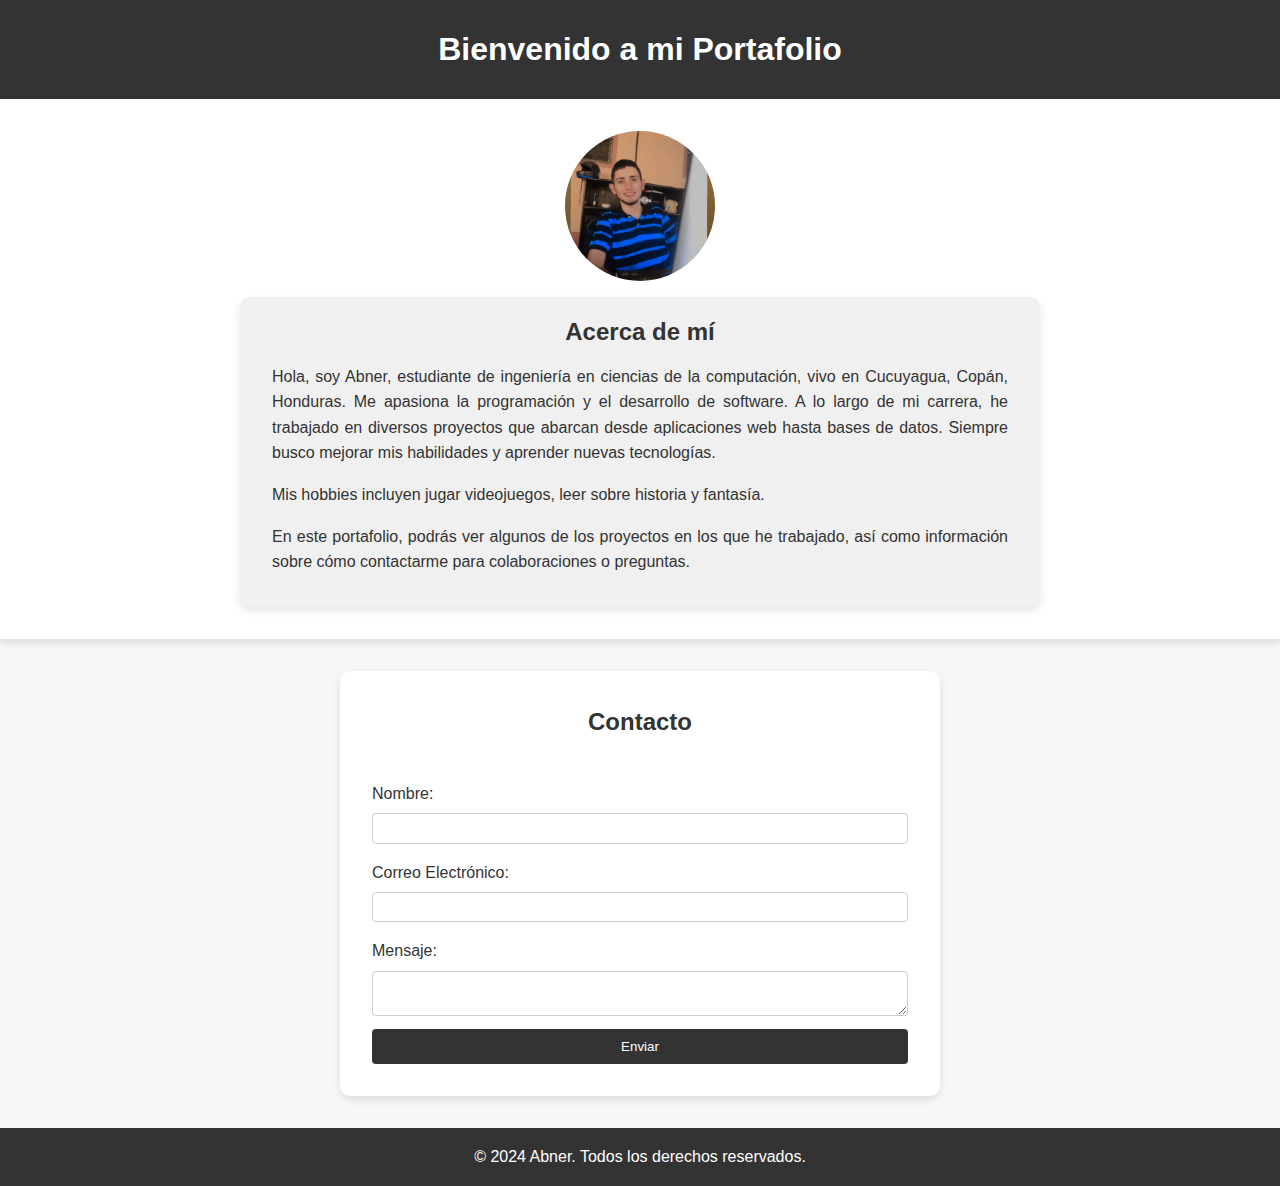
<file: Tarea1/index.html>
<!DOCTYPE html>
<html lang="es">
<head>
    <meta charset="UTF-8">
    <meta name="viewport" content="width=device-width, initial-scale=1.0">
    <title>Portafolio de Abner</title>
    <link rel="stylesheet" href="css/styles.css">
</head>
<body>
    <header>
        <h1>Bienvenido a mi Portafolio</h1>
    </header>
    <section id="profile">
        <div class="profile-container">
            <img src="img/profile.jpg" alt="Foto de perfil de Abner">
            <div class="bio">
                <h2>Acerca de mí</h2>
                <p>Hola, soy Abner, estudiante de ingeniería en ciencias de la computación, vivo en Cucuyagua, Copán, Honduras. Me apasiona la programación y el desarrollo de software. A lo largo de mi carrera, he trabajado en diversos proyectos que abarcan desde aplicaciones web hasta bases de datos. Siempre busco mejorar mis habilidades y aprender nuevas tecnologías.</p>
                <p>Mis hobbies incluyen jugar videojuegos, leer sobre historia y fantasía.</p>
                <p>En este portafolio, podrás ver algunos de los proyectos en los que he trabajado, así como información sobre cómo contactarme para colaboraciones o preguntas.</p>
            </div>
        </div>
    </section>
    <section id="contact">
        <h2>Contacto</h2>
        <form id="contact-form">
            <label for="name">Nombre:</label>
            <input type="text" id="name" name="name" required>
            <label for="email">Correo Electrónico:</label>
            <input type="email" id="email" name="email" required>
            <label for="message">Mensaje:</label>
            <textarea id="message" name="message" required></textarea>
            <button type="submit">Enviar</button>
        </form>
    </section>
    <footer>
        <p>&copy; 2024 Abner. Todos los derechos reservados.</p>
    </footer>
    <script src="js/script.js"></script>
</body>
</html>
</file>
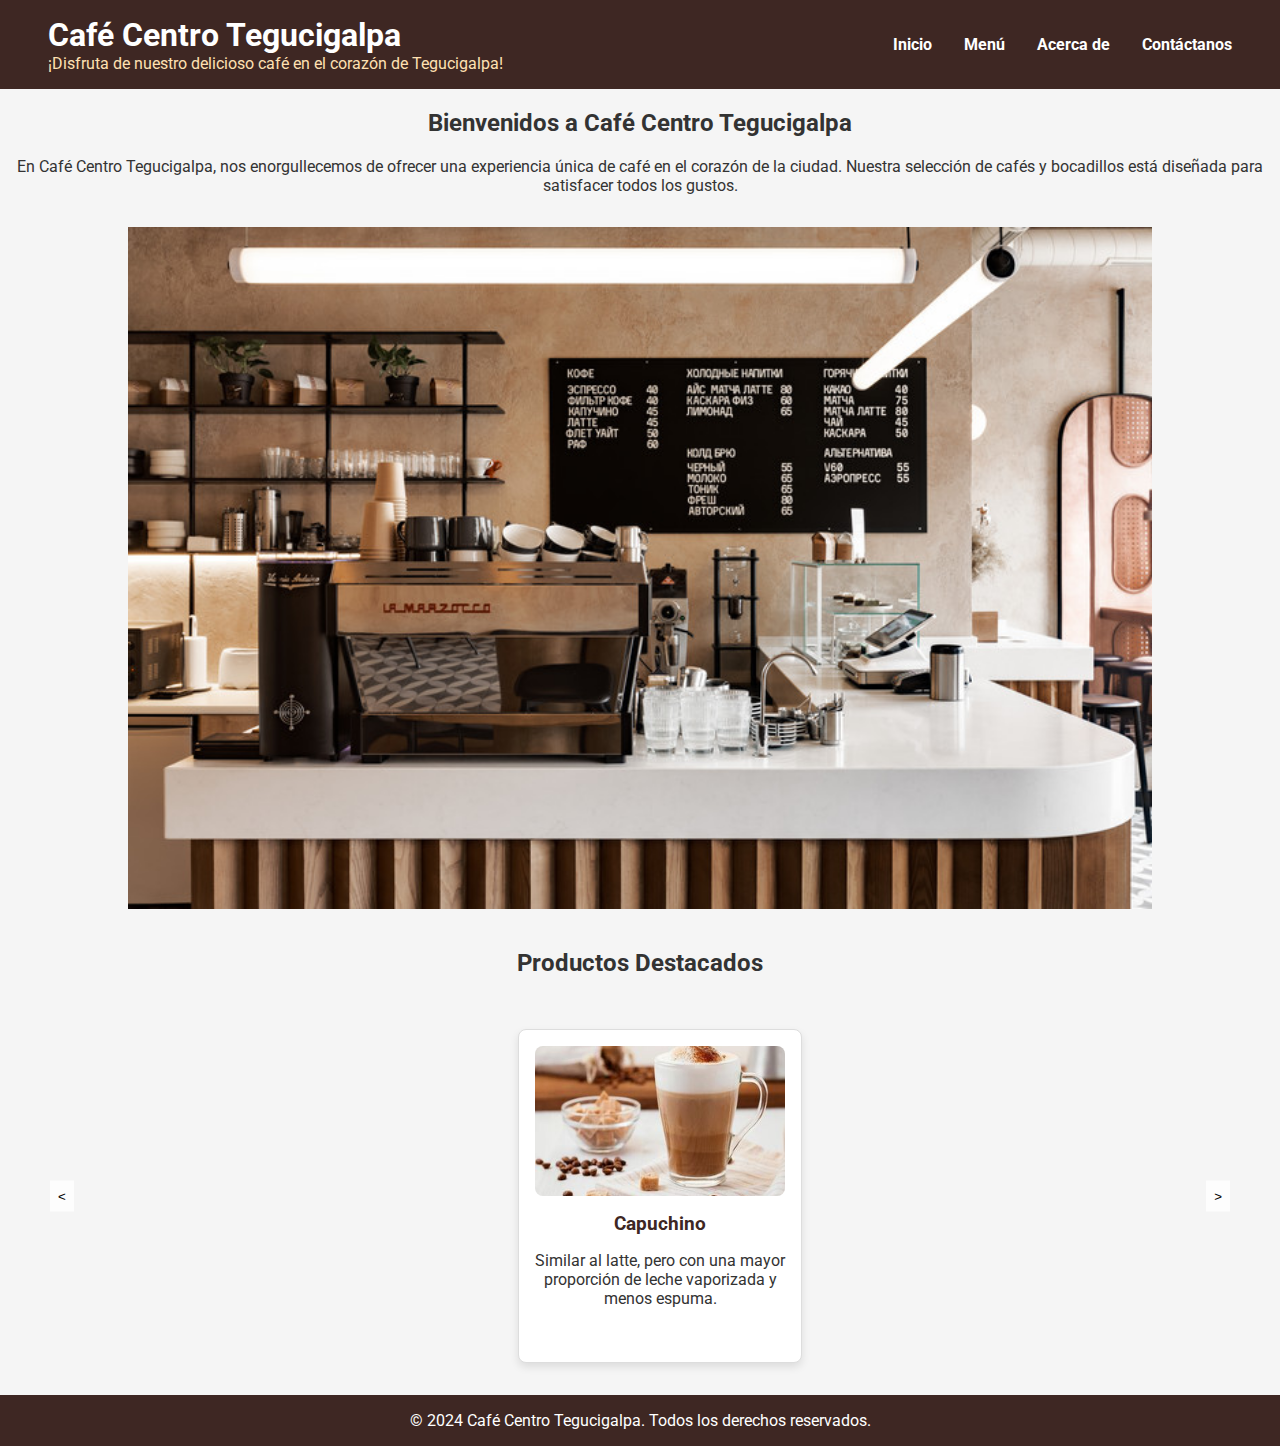
<file: Tarea2/index.html>
<!DOCTYPE html>
<html lang="es">
<head>
    <meta charset="UTF-8">
    <meta name="viewport" content="width=device-width, initial-scale=1.0">
    <title>Inicio - Café Centro Tegucigalpa</title>
    <link rel="stylesheet" href="css/index-styles.css">
    <link href="https://fonts.googleapis.com/css2?family=Roboto:wght@400;700&display=swap" rel="stylesheet">
</head>
<body>
    <header>
        <nav>
            <div class="nav-container">
                <div class="nav-logo">
                    <h1>Café Centro Tegucigalpa</h1>
                    <p>¡Disfruta de nuestro delicioso café en el corazón de Tegucigalpa!</p>
                </div>
                <div class="nav-links">
                    <a href="index.html">Inicio</a>
                    <a href="menu.html">Menú</a>
                    <a href="acerca-de.html">Acerca de</a>
                    <a href="contactanos.html">Contáctanos</a>
                </div>
                <div class="burger">
                    <span></span>
                    <span></span>
                    <span></span>
                </div>
            </div>
        </nav>
    </header>
    <main>
        <section id="inicio">
            <h2>Bienvenidos a Café Centro Tegucigalpa</h2>
            <p>En Café Centro Tegucigalpa, nos enorgullecemos de ofrecer una experiencia única de café en el corazón de la ciudad. Nuestra selección de cafés y bocadillos está diseñada para satisfacer todos los gustos.</p>
            <img src="images/cafe-centro.jpg" alt="Café Centro Tegucigalpa" class="main-image">
        </section>
        <section id="destacados">
            <h2>Productos Destacados</h2>
            <div class="carousel">
                <button class="carousel-btn prev">&lt;</button>
                <div class="carousel-track-container">
                    <ul class="carousel-track">
                        <li class="carousel-slide current-slide">
                            <div class="product">
                                <img src="images/product1.jpg" alt="Capuchino">
                                <h3>Capuchino</h3>
                                <p>Similar al latte, pero con una mayor proporción de leche vaporizada y menos espuma.</p>
                            </div>
                        </li>
                        <li class="carousel-slide">
                            <div class="product">
                                <img src="images/product2.jpg" alt="Espresso">
                                <h3>Espresso</h3>
                                <p>Un café corto e intenso, perfecto para los amantes del sabor fuerte.</p>
                            </div>
                        </li>
                        <li class="carousel-slide">
                            <div class="product">
                                <img src="images/product3.jpg" alt="Americano">
                                <h3>Americano</h3>
                                <p>Un espresso diluido con agua caliente, ideal para aquellos que prefieren un café más ligero.</p>
                            </div>
                        </li>
                        <li class="carousel-slide">
                            <div class="product">
                                <img src="images/product4.jpg" alt="Café Latte">
                                <h3>Café Latte</h3>
                                <p>Un espresso combinado con leche vaporizada y espuma de leche, una bebida suave y cremosa.</p>
                            </div>
                        </li>
                    </ul>
                </div>
                <button class="carousel-btn next">&gt;</button>
            </div>
        </section>
    </main>
    <footer>
        <p>&copy; 2024 Café Centro Tegucigalpa. Todos los derechos reservados.</p>
    </footer>
    <script src="script.js"></script>
</body>
</html>
</file>
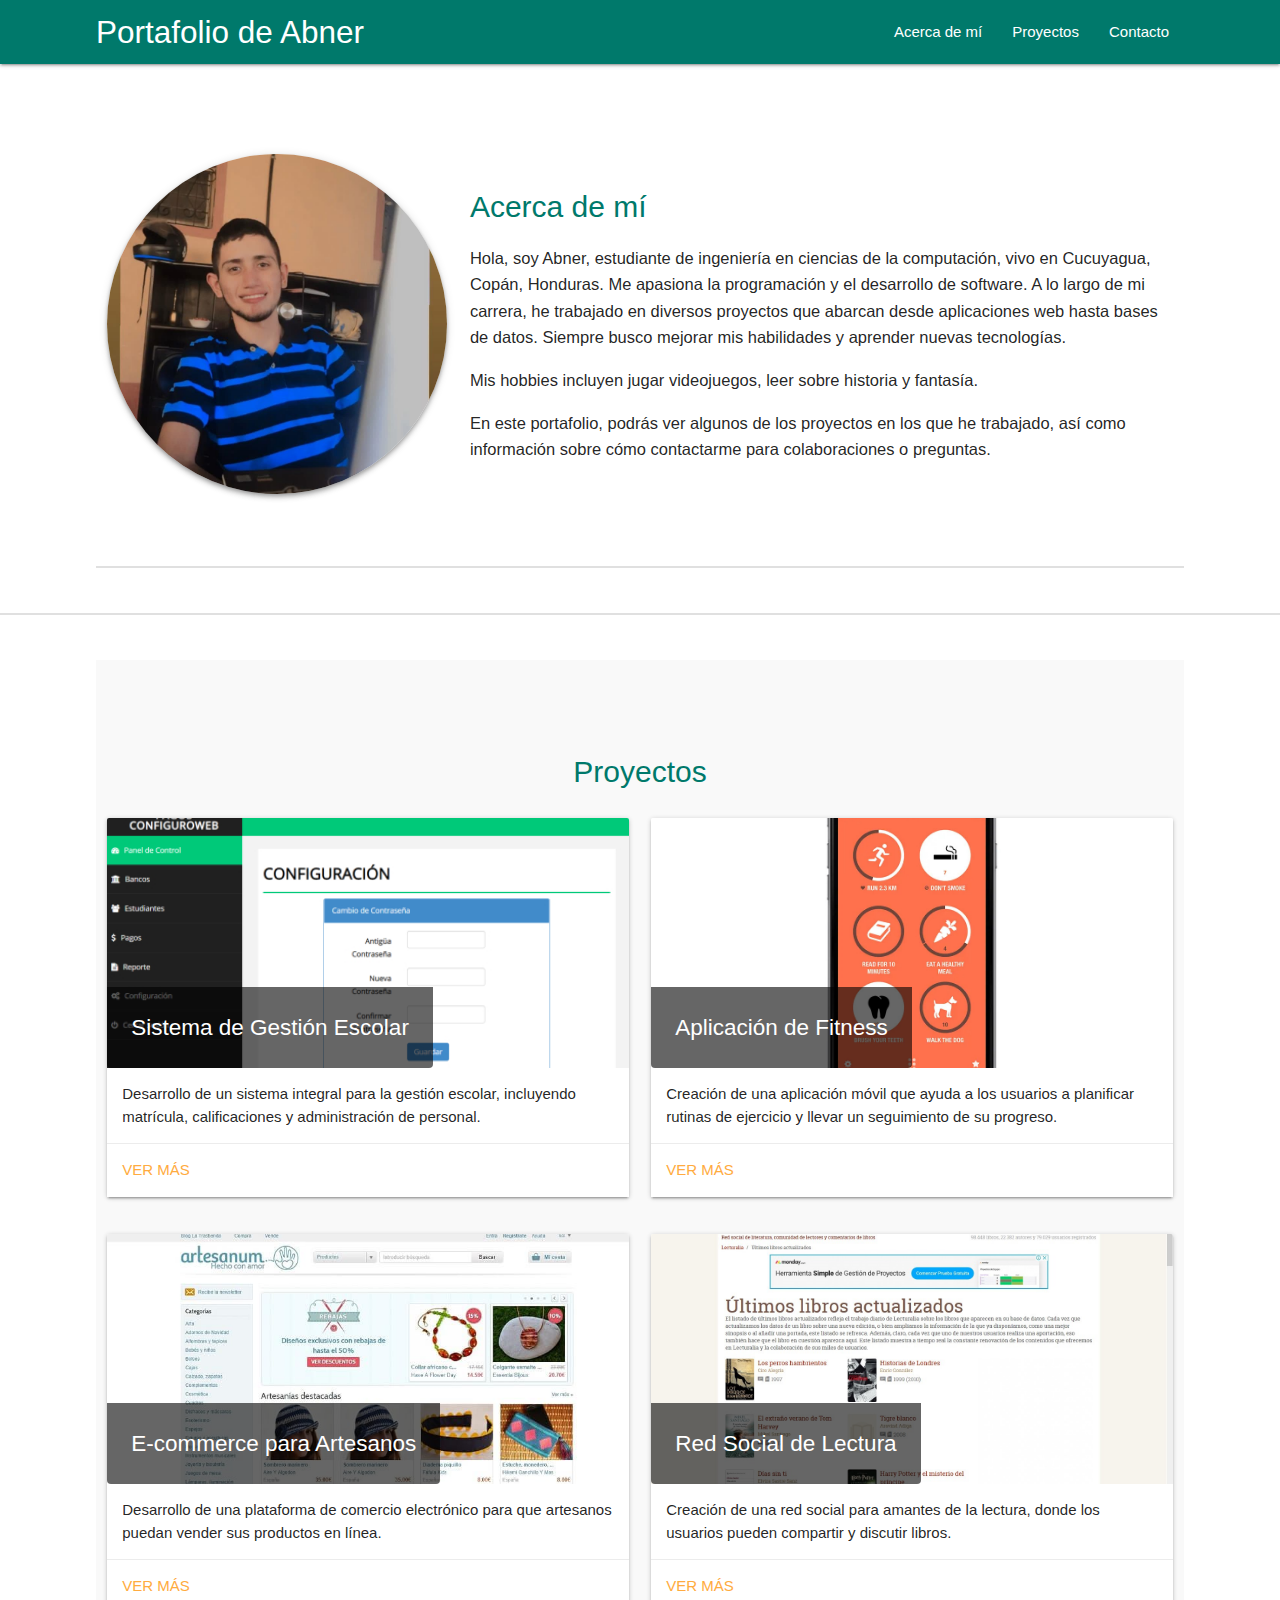
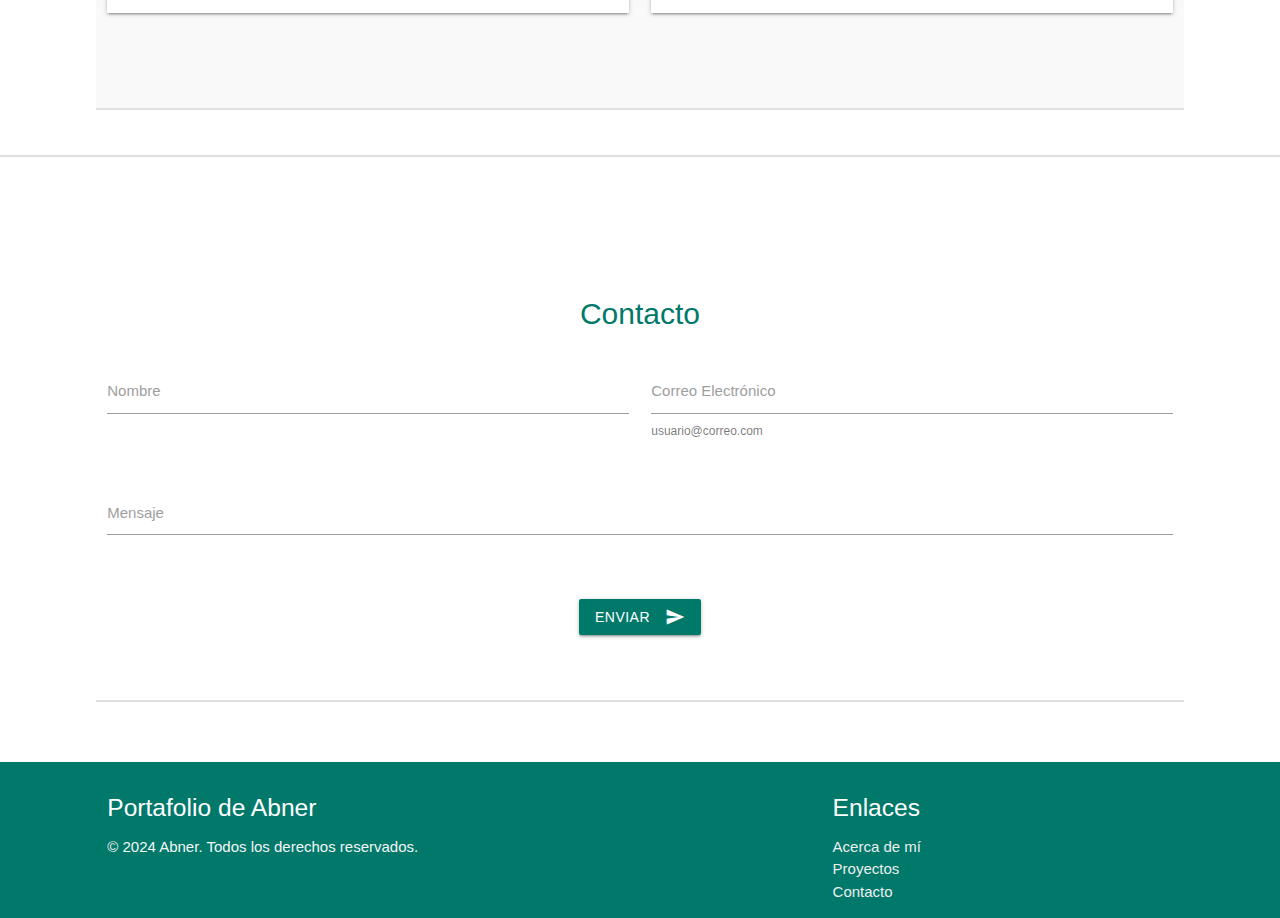
<file: Tarea3/index.html>
<!DOCTYPE html>
<html lang="es">
<head>
    <meta charset="UTF-8">
    <meta name="viewport" content="width=device-width, initial-scale=1.0">
    <title>Portafolio de Abner</title>
    <link href="https://fonts.googleapis.com/icon?family=Material+Icons" rel="stylesheet">
    <link rel="stylesheet" href="https://cdnjs.cloudflare.com/ajax/libs/materialize/1.0.0/css/materialize.min.css">
    <link rel="stylesheet" href="css/styles.css">
</head>
<body>
    <header>
        <nav class="nav-wrapper teal darken-2">
            <div class="container">
                <a href="#" class="brand-logo">Portafolio de Abner</a>
                <a href="#" data-target="mobile-demo" class="sidenav-trigger"><i class="material-icons">menu</i></a>
                <ul id="nav-mobile" class="right hide-on-med-and-down">
                    <li><a href="#profile">Acerca de mí</a></li>
                    <li><a href="#projects">Proyectos</a></li>
                    <li><a href="#contact">Contacto</a></li>
                </ul>
                <ul class="sidenav" id="mobile-demo">
                    <li><a href="#profile">Acerca de mí</a></li>
                    <li><a href="#projects">Proyectos</a></li>
                    <li><a href="#contact">Contacto</a></li>
                </ul>
            </div>
        </nav>
    </header>
    
    <main>
        <section id="profile" class="container section scrollspy section-profile">
            <div class="row">
                <div class="col s12 m4 center">
                    <img src="img/profile.jpg" alt="Foto de perfil de Abner" class="circle responsive-img z-depth-2">
                </div>
                <div class="col s12 m8">
                    <h2 class="teal-text text-darken-2">Acerca de mí</h2>
                    <p class="flow-text">Hola, soy Abner, estudiante de ingeniería en ciencias de la computación, vivo en Cucuyagua, Copán, Honduras. Me apasiona la programación y el desarrollo de software. A lo largo de mi carrera, he trabajado en diversos proyectos que abarcan desde aplicaciones web hasta bases de datos. Siempre busco mejorar mis habilidades y aprender nuevas tecnologías.</p>
                    <p class="flow-text">Mis hobbies incluyen jugar videojuegos, leer sobre historia y fantasía.</p>
                    <p class="flow-text">En este portafolio, podrás ver algunos de los proyectos en los que he trabajado, así como información sobre cómo contactarme para colaboraciones o preguntas.</p>
                </div>
            </div>
        </section>

        <div class="divider"></div>

        <section id="projects" class="container section scrollspy section-projects">
            <h2 class="teal-text text-darken-2 center">Proyectos</h2>
            <div class="row">
                <div class="col s12 m6 l4">
                    <div class="card hoverable">
                        <div class="card-image">
                            <img src="img/project1.jpg" alt="Proyecto 1" class="project-image">
                            <span class="card-title">Sistema de Gestión Escolar</span>
                        </div>
                        <div class="card-content">
                            <p>Desarrollo de un sistema integral para la gestión escolar, incluyendo matrícula, calificaciones y administración de personal.</p>
                        </div>
                        <div class="card-action">
                            <a href="#!" class="activator">Ver más</a>
                        </div>
                        <div class="card-reveal">
                            <span class="card-title">Sistema de Gestión Escolar<i class="material-icons right">close</i></span>
                            <p>Detalles adicionales sobre el proyecto:</p>
                            <ul>
                                <li><strong>Funcionalidades:</strong> Gestión de estudiantes, profesores y calificaciones.</li>
                                <li><strong>Tecnologías:</strong> Laravel, MySQL, JavaScript.</li>
                                <li><strong>Duración del proyecto:</strong> 6 meses.</li>
                                <li><strong>Desafíos:</strong> Integración de múltiples módulos y optimización de la base de datos.</li>
                            </ul>
                        </div>
                    </div>
                </div>
                <div class="col s12 m6 l4">
                    <div class="card hoverable">
                        <div class="card-image">
                            <img src="img/project2.jpg" alt="Proyecto 2" class="project-image">
                            <span class="card-title">Aplicación de Fitness</span>
                        </div>
                        <div class="card-content">
                            <p>Creación de una aplicación móvil que ayuda a los usuarios a planificar rutinas de ejercicio y llevar un seguimiento de su progreso.</p>
                        </div>
                        <div class="card-action">
                            <a href="#!" class="activator">Ver más</a>
                        </div>
                        <div class="card-reveal">
                            <span class="card-title">Aplicación de Fitness<i class="material-icons right">close</i></span>
                            <p>Detalles adicionales sobre el proyecto:</p>
                            <ul>
                                <li><strong>Funcionalidades:</strong> Planificación de rutinas, seguimiento de progreso, recordatorios.</li>
                                <li><strong>Tecnologías:</strong> React Native, Firebase, Redux.</li>
                                <li><strong>Duración del proyecto:</strong> 4 meses.</li>
                                <li><strong>Desafíos:</strong> Sincronización de datos en tiempo real y notificaciones push.</li>
                            </ul>
                        </div>
                    </div>
                </div>
                <div class="col s12 m6 l4">
                    <div class="card hoverable">
                        <div class="card-image">
                            <img src="img/project3.jpg" alt="Proyecto 3" class="project-image">
                            <span class="card-title">E-commerce para Artesanos</span>
                        </div>
                        <div class="card-content">
                            <p>Desarrollo de una plataforma de comercio electrónico para que artesanos puedan vender sus productos en línea.</p>
                        </div>
                        <div class="card-action">
                            <a href="#!" class="activator">Ver más</a>
                        </div>
                        <div class="card-reveal">
                            <span class="card-title">E-commerce para Artesanos<i class="material-icons right">close</i></span>
                            <p>Detalles adicionales sobre el proyecto:</p>
                            <ul>
                                <li><strong>Funcionalidades:</strong> Gestión de productos, carrito de compras, pasarela de pagos.</li>
                                <li><strong>Tecnologías:</strong> Shopify, Node.js, MongoDB.</li>
                                <li><strong>Duración del proyecto:</strong> 5 meses.</li>
                                <li><strong>Desafíos:</strong> Integración de pasarela de pagos y diseño responsivo.</li>
                            </ul>
                        </div>
                    </div>
                </div>
                <div class="col s12 m6 l4">
                    <div class="card hoverable">
                        <div class="card-image">
                            <img src="img/project4.jpg" alt="Proyecto 4" class="project-image">
                            <span class="card-title">Red Social de Lectura</span>
                        </div>
                        <div class="card-content">
                            <p>Creación de una red social para amantes de la lectura, donde los usuarios pueden compartir y discutir libros.</p>
                        </div>
                        <div class="card-action">
                            <a href="#!" class="activator">Ver más</a>
                        </div>
                        <div class="card-reveal">
                            <span class="card-title">Red Social de Lectura<i class="material-icons right">close</i></span>
                            <p>Detalles adicionales sobre el proyecto:</p>
                            <ul>
                                <li><strong>Funcionalidades:</strong> Perfiles de usuario, foros de discusión, recomendaciones de libros.</li>
                                <li><strong>Tecnologías:</strong> Angular, Firebase, Node.js.</li>
                                <li><strong>Duración del proyecto:</strong> 6 meses.</li>
                                <li><strong>Desafíos:</strong> Escalabilidad de la base de datos y moderación de contenido.</li>
                            </ul>
                        </div>
                    </div>
                </div>
            </div>
        </section>

        <div class="divider"></div>

        <section id="contact" class="container section scrollspy section-contact">
            <h2 class="teal-text text-darken-2 center">Contacto</h2>
            <div class="row">
                <form id="contact-form" class="col s12">
                    <div class="row">
                        <div class="input-field col s12 m6">
                            <input id="name" name="name" type="text" class="validate" required>
                            <label for="name">Nombre</label>
                        </div>
                        <div class="input-field col s12 m6">
                            <input id="email" name="email" type="email" class="validate" required>
                            <label for="email">Correo Electrónico</label>
                            <span class="helper-text" data-error="Correo inválido" data-success="Correo válido">usuario@correo.com</span>
                        </div>
                    </div>
                    <div class="row">
                        <div class="input-field col s12">
                            <textarea id="message" name="message" class="materialize-textarea" required></textarea>
                            <label for="message">Mensaje</label>
                        </div>
                    </div>
                    <div class="center">
                        <button class="btn waves-effect waves-light teal darken-2" type="submit" name="action">Enviar
                            <i class="material-icons right">send</i>
                        </button>
                    </div>
                </form>
            </div>
        </section>
    </main>
    
    <footer class="page-footer teal darken-2">
        <div class="container">
            <div class="row">
                <div class="col l6 s12">
                    <h5 class="white-text">Portafolio de Abner</h5>
                    <p class="grey-text text-lighten-4">© 2024 Abner. Todos los derechos reservados.</p>
                </div>
                <div class="col l4 offset-l2 s12">
                    <h5 class="white-text">Enlaces</h5>
                    <ul>
                        <li><a class="grey-text text-lighten-3" href="#profile">Acerca de mí</a></li>
                        <li><a class="grey-text text-lighten-3" href="#projects">Proyectos</a></li>
                        <li><a class="grey-text text-lighten-3" href="#contact">Contacto</a></li>
                    </ul>
                </div>
            </div>
        </div>
    </footer>
    
    <script src="https://cdnjs.cloudflare.com/ajax/libs/materialize/1.0.0/js/materialize.min.js"></script>
    <script src="js/scripts.js"></script>
</body>
</html>
</file>
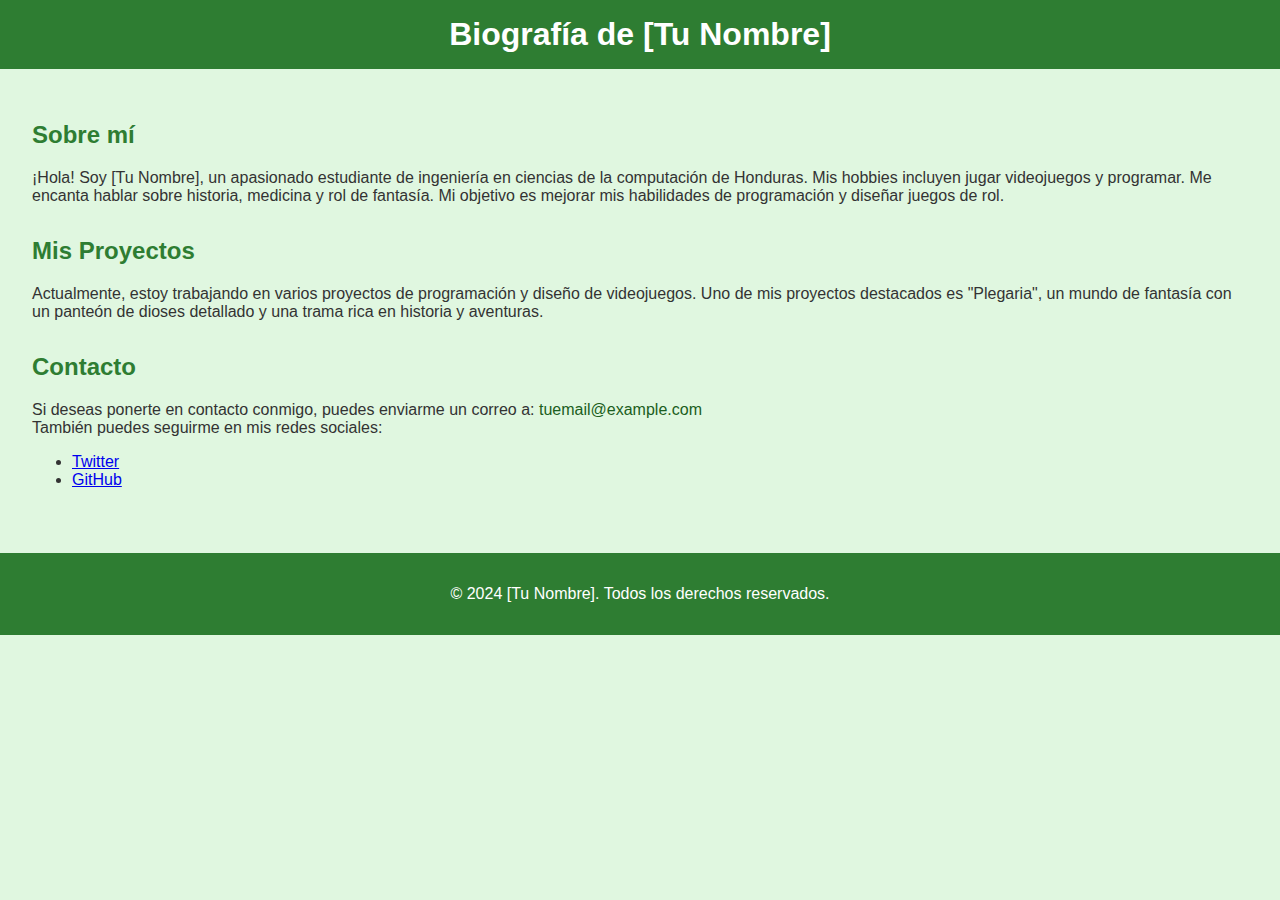
<file: pruebas.html>
<!DOCTYPE html>
<html lang="es">
<head>
    <meta charset="UTF-8">
    <meta name="viewport" content="width=device-width, initial-scale=1.0">
    <title>Biografía de [Tu Nombre]</title>
    <style>
        body {
            font-family: Arial, sans-serif;
            background-color: #e0f7e0;
            color: #333;
            margin: 0;
            padding: 0;
        }
        header {
            background-color: #2e7d32;
            color: white;
            text-align: center;
            padding: 1em 0;
        }
        header h1 {
            margin: 0;
        }
        main {
            padding: 2em;
        }
        section {
            margin-bottom: 2em;
        }
        section h2 {
            color: #2e7d32;
        }
        footer {
            background-color: #2e7d32;
            color: white;
            text-align: center;
            padding: 1em 0;
        }
        .contacto a {
            color: #1b5e20;
            text-decoration: none;
        }
    </style>
</head>
<body>
    <header>
        <h1>Biografía de [Tu Nombre]</h1>
    </header>
    <main>
        <section>
            <h2>Sobre mí</h2>
            <p>
                ¡Hola! Soy [Tu Nombre], un apasionado estudiante de ingeniería en ciencias de la computación de Honduras. Mis hobbies incluyen jugar videojuegos y programar. Me encanta hablar sobre historia, medicina y rol de fantasía. Mi objetivo es mejorar mis habilidades de programación y diseñar juegos de rol.
            </p>
        </section>
        <section>
            <h2>Mis Proyectos</h2>
            <p>
                Actualmente, estoy trabajando en varios proyectos de programación y diseño de videojuegos. Uno de mis proyectos destacados es "Plegaria", un mundo de fantasía con un panteón de dioses detallado y una trama rica en historia y aventuras.
            </p>
        </section>
        <section>
            <h2>Contacto</h2>
            <p class="contacto">
                Si deseas ponerte en contacto conmigo, puedes enviarme un correo a: <a href="mailto:tuemail@example.com">tuemail@example.com</a><br>
                También puedes seguirme en mis redes sociales:
                <ul>
                    <li><a href="https://twitter.com/tuusuario" target="_blank">Twitter</a></li>
                    <li><a href="https://github.com/tuusuario" target="_blank">GitHub</a></li>
                </ul>
            </p>
        </section>
    </main>
    <footer>
        <p>&copy; 2024 [Tu Nombre]. Todos los derechos reservados.</p>
    </footer>
</body>
</html>
</file>
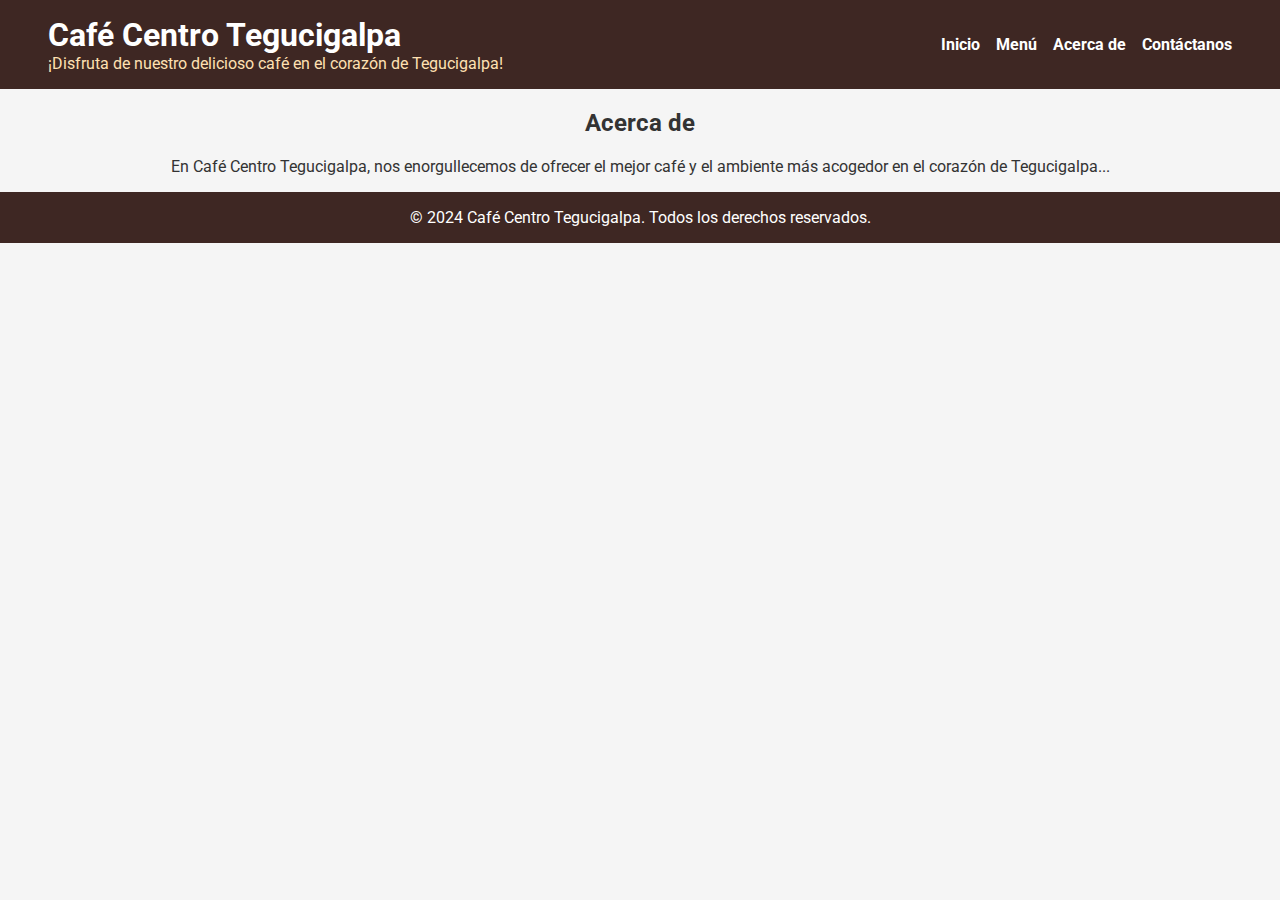
<file: Tarea2/acerca-de.html>
<!DOCTYPE html>
<html lang="es">
<head>
    <meta charset="UTF-8">
    <meta name="viewport" content="width=device-width, initial-scale=1.0">
    <title>Acerca de - Café Centro Tegucigalpa</title>
    <link rel="stylesheet" href="css/styles.css">
    <link href="https://fonts.googleapis.com/css2?family=Roboto:wght@400;700&display=swap" rel="stylesheet">
</head>
<body>
    <header>
        <nav>
            <div class="nav-container">
                <div class="nav-logo">
                    <h1>Café Centro Tegucigalpa</h1>
                    <p>¡Disfruta de nuestro delicioso café en el corazón de Tegucigalpa!</p>
                </div>
                <div class="nav-links">
                    <a href="index.html">Inicio</a>
                    <a href="menu.html">Menú</a>
                    <a href="acerca-de.html">Acerca de</a>
                    <a href="contactanos.html">Contáctanos</a>
                </div>
                <div class="burger">
                    <span></span>
                    <span></span>
                    <span></span>
                </div>
            </div>
        </nav>
    </header>
    <main>
        <section id="acerca-de">
            <h2>Acerca de</h2>
            <p>En Café Centro Tegucigalpa, nos enorgullecemos de ofrecer el mejor café y el ambiente más acogedor en el corazón de Tegucigalpa...</p>
        </section>
    </main>
    <footer>
        <p>&copy; 2024 Café Centro Tegucigalpa. Todos los derechos reservados.</p>
    </footer>
    <script src="script.js"></script>
</body>
</html>
</file>
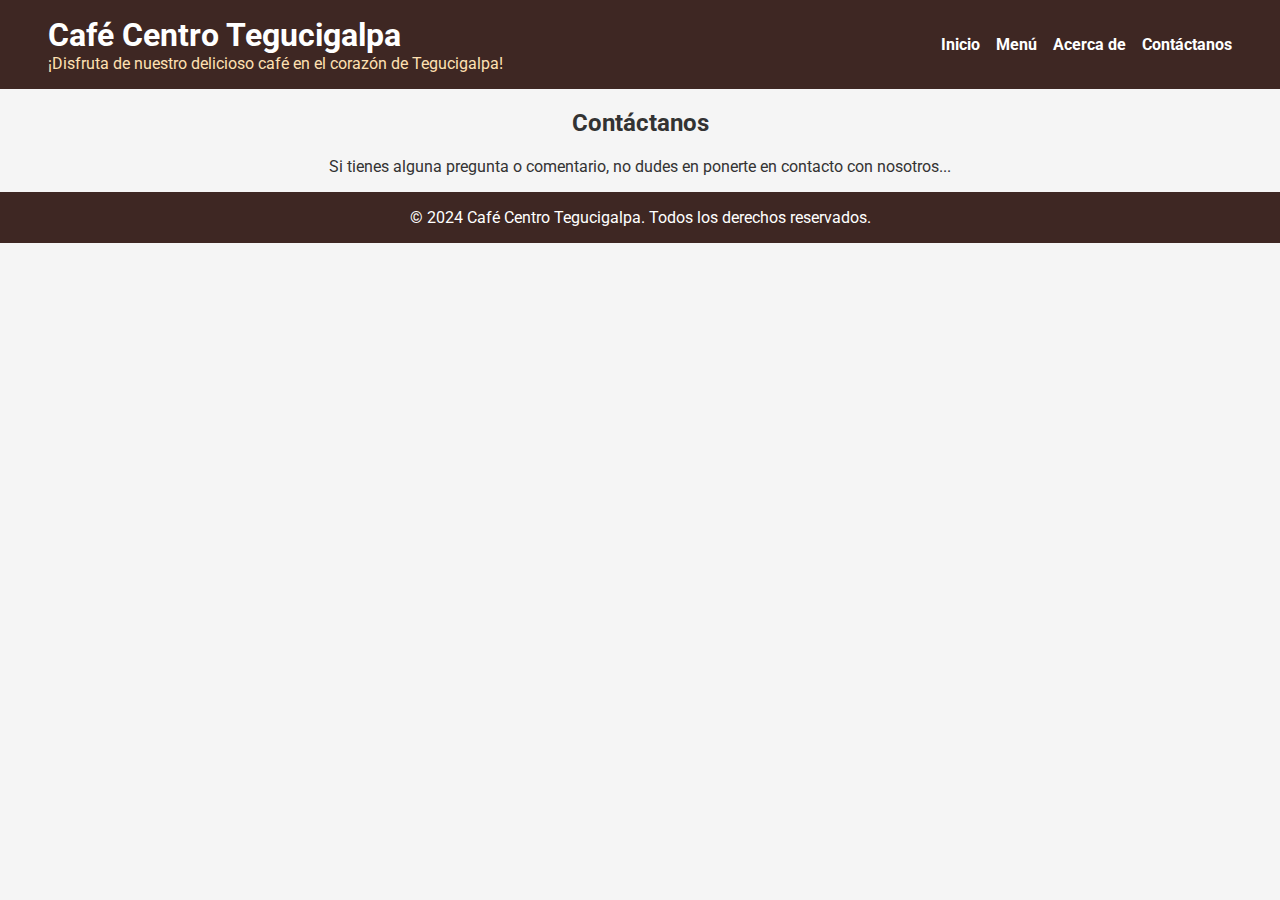
<file: Tarea2/contactanos.html>
<!DOCTYPE html>
<html lang="es">
<head>
    <meta charset="UTF-8">
    <meta name="viewport" content="width=device-width, initial-scale=1.0">
    <title>Contáctanos - Café Centro Tegucigalpa</title>
    <link rel="stylesheet" href="css/styles.css">
    <link href="https://fonts.googleapis.com/css2?family=Roboto:wght@400;700&display=swap" rel="stylesheet">
</head>
<body>
    <header>
        <nav>
            <div class="nav-container">
                <div class="nav-logo">
                    <h1>Café Centro Tegucigalpa</h1>
                    <p>¡Disfruta de nuestro delicioso café en el corazón de Tegucigalpa!</p>
                </div>
                <div class="nav-links">
                    <a href="index.html">Inicio</a>
                    <a href="menu.html">Menú</a>
                    <a href="acerca-de.html">Acerca de</a>
                    <a href="contactanos.html">Contáctanos</a>
                </div>
                <div class="burger">
                    <span></span>
                    <span></span>
                    <span></span>
                </div>
            </div>
        </nav>
    </header>
    <main>
        <section id="contactanos">
            <h2>Contáctanos</h2>
            <p>Si tienes alguna pregunta o comentario, no dudes en ponerte en contacto con nosotros...</p>
        </section>
    </main>
    <footer>
        <p>&copy; 2024 Café Centro Tegucigalpa. Todos los derechos reservados.</p>
    </footer>
    <script src="script.js"></script>
</body>
</html>
</file>
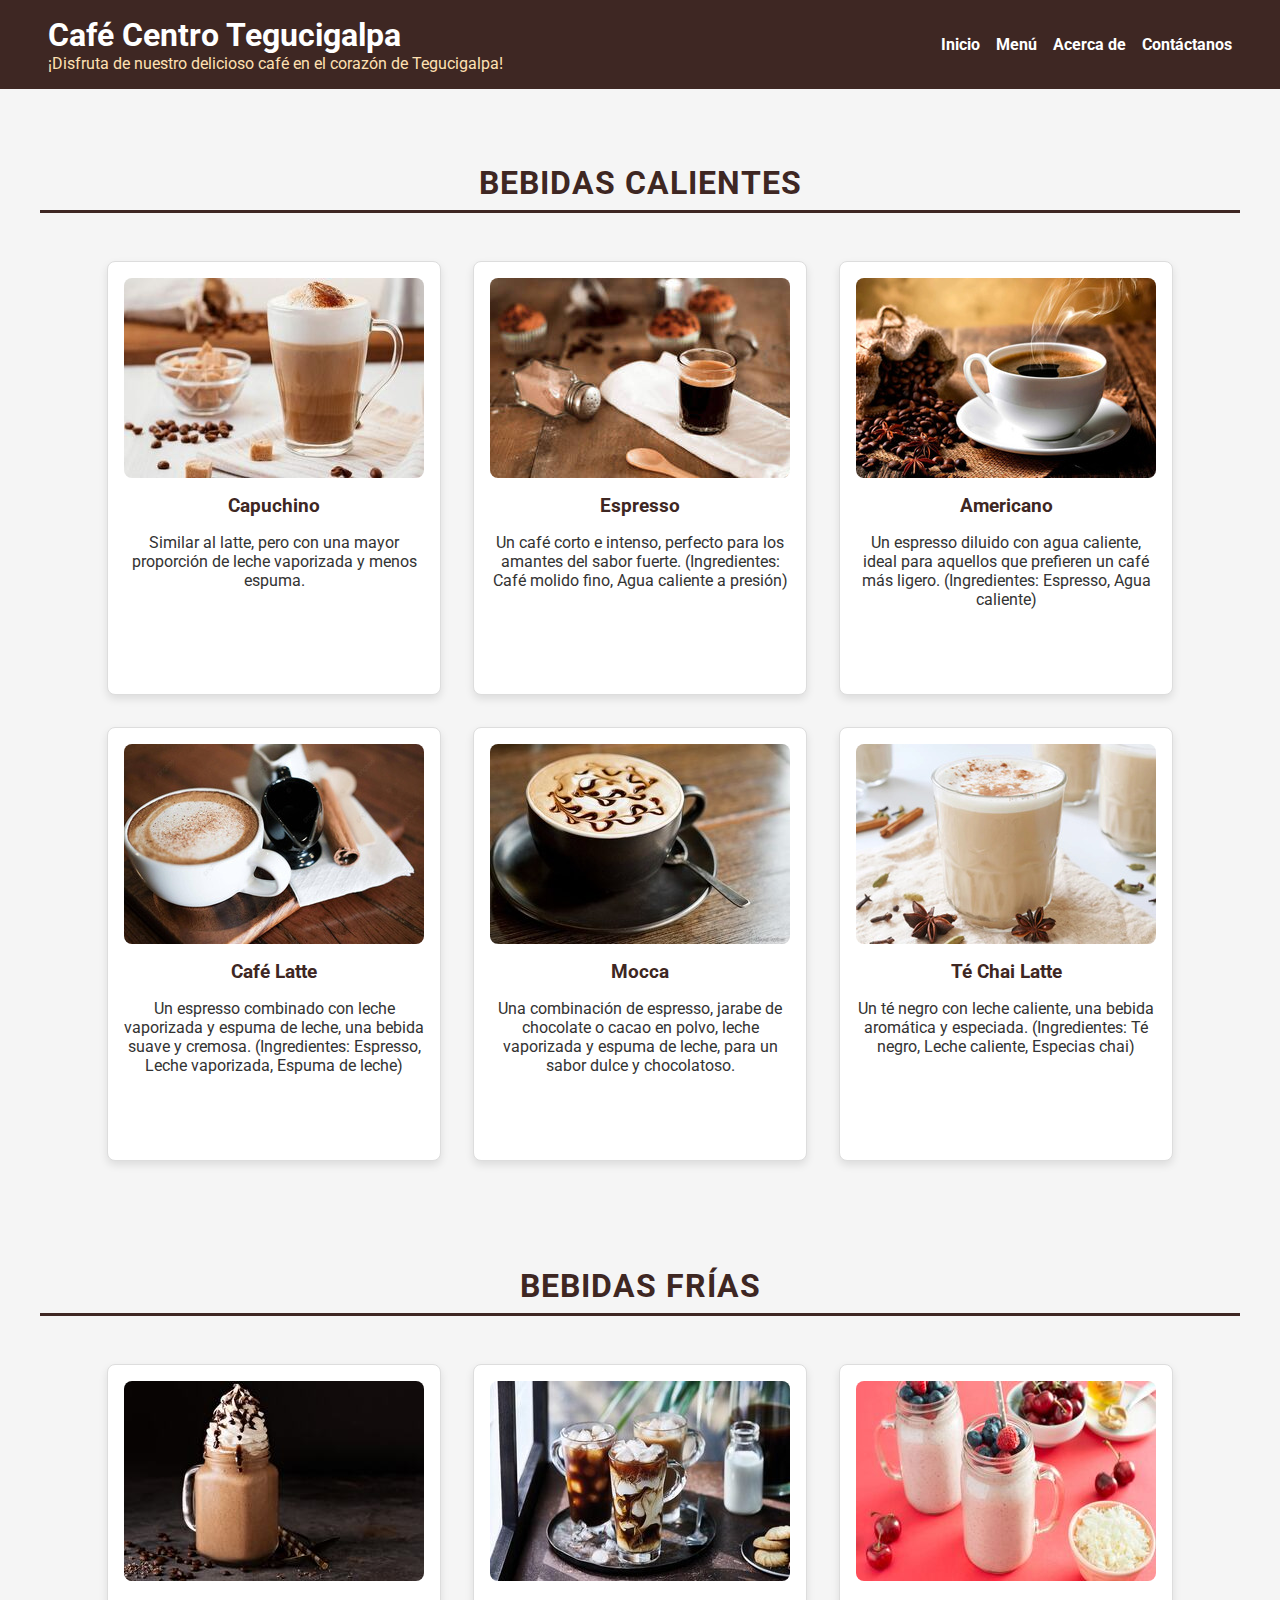
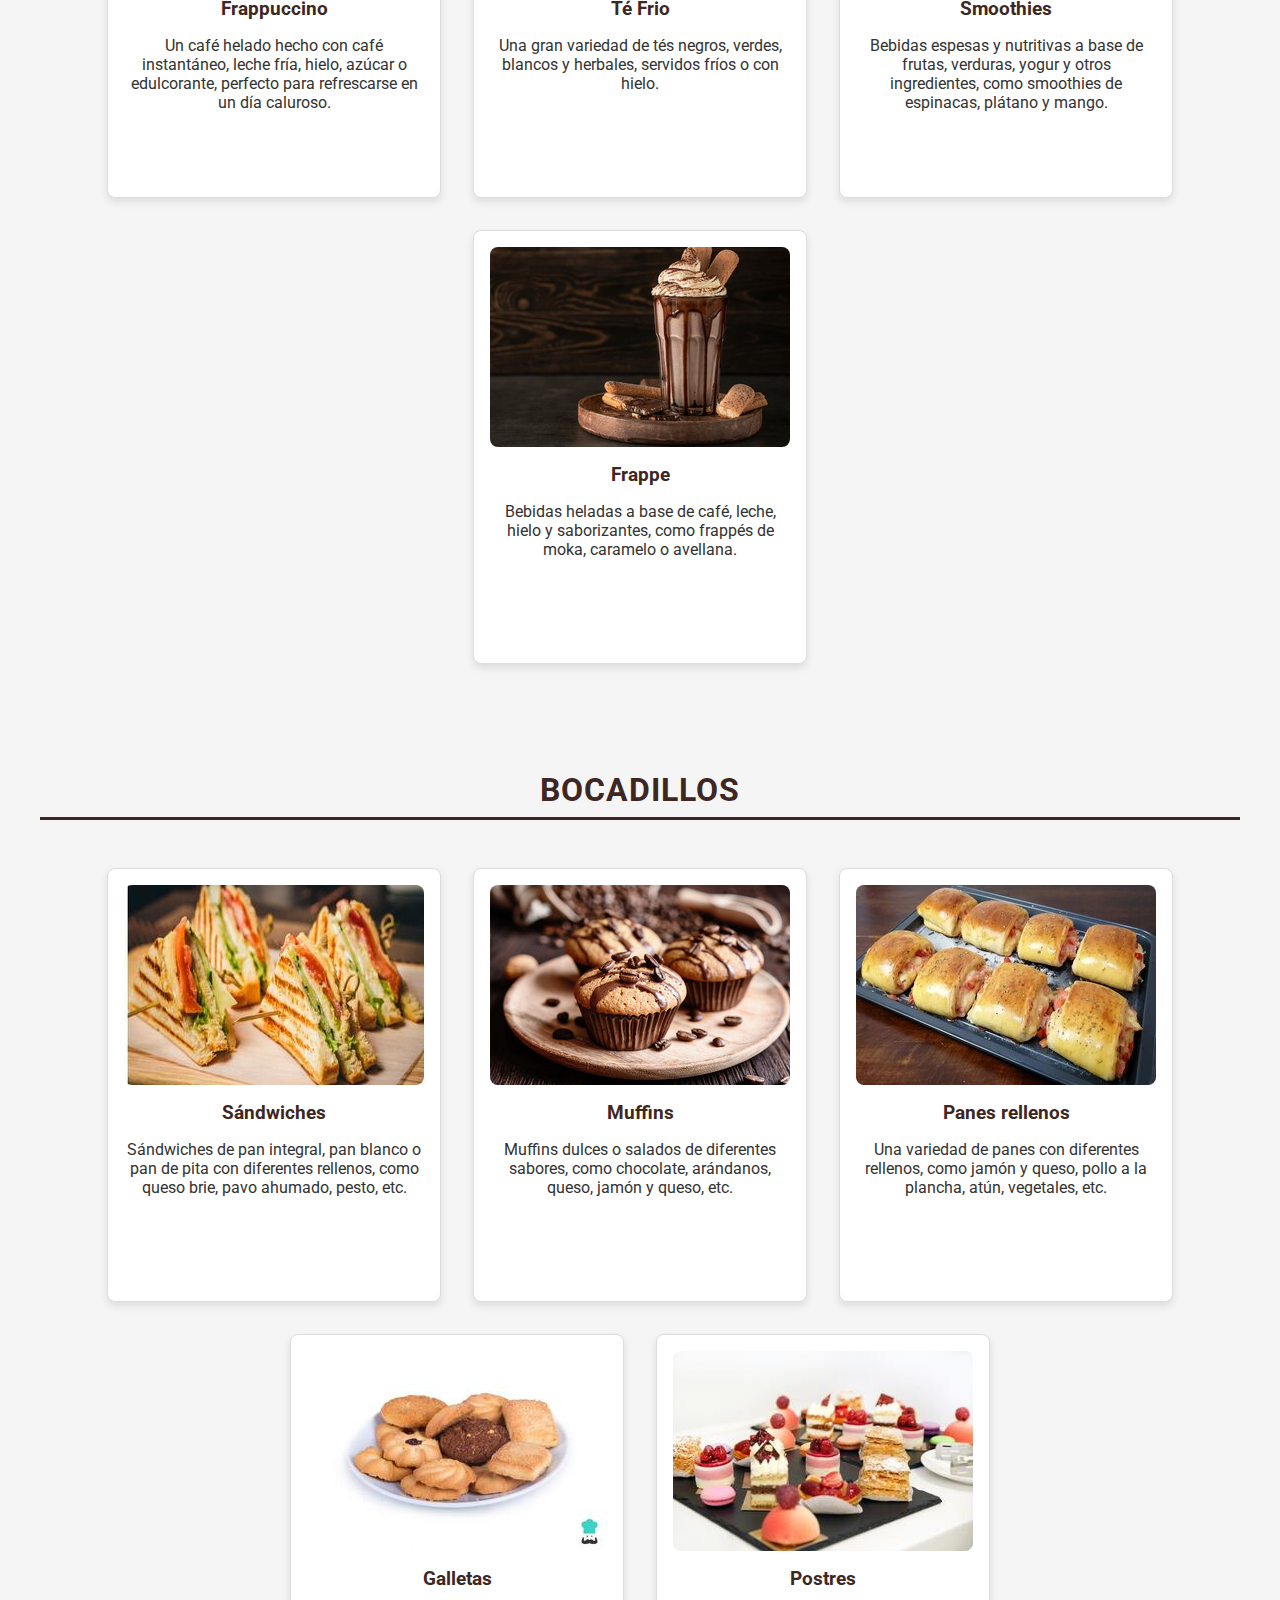
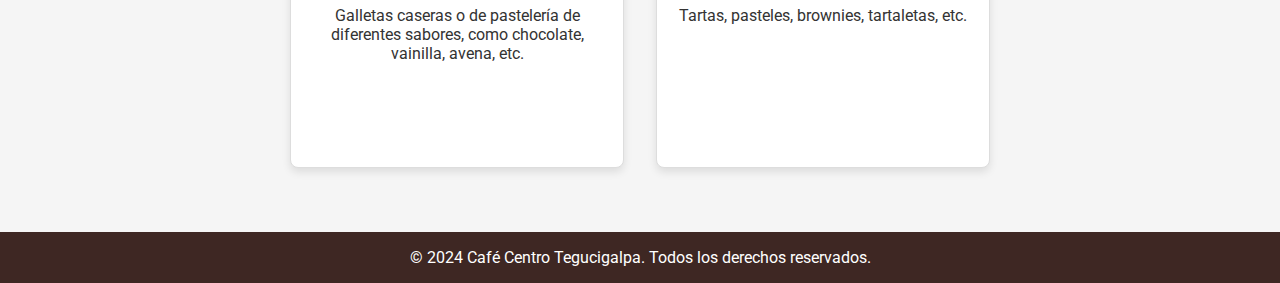
<file: Tarea2/menu.html>
<!DOCTYPE html>
<html lang="es">
<head>
    <meta charset="UTF-8">
    <meta name="viewport" content="width=device-width, initial-scale=1.0">
    <title>Menú - Café Centro Tegucigalpa</title>
    <link rel="stylesheet" href="css/styles.css">
    <link href="https://fonts.googleapis.com/css2?family=Roboto:wght@400;700&display=swap" rel="stylesheet">
</head>
<body>
    <header>
        <nav>
            <div class="nav-container">
                <div class="nav-logo">
                    <h1>Café Centro Tegucigalpa</h1>
                    <p>¡Disfruta de nuestro delicioso café en el corazón de Tegucigalpa!</p>
                </div>
                <div class="nav-links">
                    <a href="index.html">Inicio</a>
                    <a href="menu.html">Menú</a>
                    <a href="acerca-de.html">Acerca de</a>
                    <a href="contactanos.html">Contáctanos</a>
                </div>
                <div class="burger">
                    <span></span>
                    <span></span>
                    <span></span>
                </div>
            </div>
        </nav>
    </header>
    <main>
        <section class="products">
            <h2>Bebidas Calientes</h2>
            <div class="product" id="product1">
                <img src="images/product1.jpg" alt="Capuchino">
                <h3>Capuchino</h3>
                <p>Similar al latte, pero con una mayor proporción de leche vaporizada y menos espuma.</p>
            </div>
            <div class="product" id="product2">
                <img src="images/product2.jpg" alt="Espresso">
                <h3>Espresso</h3>
                <p>Un café corto e intenso, perfecto para los amantes del sabor fuerte. (Ingredientes: Café molido fino,
                    Agua caliente a presión)</p>
            </div>
            <div class="product" id="product3">
                <img src="images/product3.jpg" alt="Americano">
                <h3>Americano</h3>
                <p>Un espresso diluido con agua caliente, ideal para aquellos que prefieren un café más ligero.
                    (Ingredientes: Espresso, Agua caliente)</p>
            </div>
            <div class="product" id="product4">
                <img src="images/product4.jpg" alt="Café Latte">
                <h3>Café Latte</h3>
                <p>Un espresso combinado con leche vaporizada y espuma de leche, una bebida suave y cremosa.
                    (Ingredientes: Espresso, Leche vaporizada, Espuma de leche)</p>
            </div>
            <div class="product" id="product5">
                <img src="images/product5.jpg" alt="Mocca">
                <h3>Mocca</h3>
                <p>Una combinación de espresso, jarabe de chocolate o cacao en polvo, leche vaporizada y espuma de
                    leche, para un sabor dulce y chocolatoso.</p>
            </div>
            <div class="product" id="product7">
                <img src="images/product7.jpg" alt="Té Chai Latte">
                <h3>Té Chai Latte</h3>
                <p>Un té negro con leche caliente, una bebida aromática y especiada. (Ingredientes: Té negro, Leche
                    caliente, Especias chai)</p>
            </div>
        </section>

        <section class="products">
            <h2>Bebidas Frías</h2>
            <div class="product" id="product6">
                <img src="images/product6.jpg" alt="Frappuccino">
                <h3>Frappuccino</h3>
                <p>Un café helado hecho con café instantáneo, leche fría, hielo, azúcar o edulcorante, perfecto para
                    refrescarse en un día caluroso.</p>
            </div>
            <div class="product" id="product8">
                <img src="images/product8.jpg" alt="Té Frio">
                <h3>Té Frio</h3>
                <p>Una gran variedad de tés negros, verdes, blancos y herbales, servidos fríos o con hielo.</p>
            </div>
            <div class="product" id="product9">
                <img src="images/product9.jpg" alt="Smoothies">
                <h3>Smoothies</h3>
                <p>Bebidas espesas y nutritivas a base de frutas, verduras, yogur y otros ingredientes, como smoothies
                    de espinacas, plátano y mango.</p>
            </div>
            <div class="product" id="product10">
                <img src="images/product10.jpg" alt="Frappe">
                <h3>Frappe</h3>
                <p>Bebidas heladas a base de café, leche, hielo y saborizantes, como frappés de moka, caramelo o
                    avellana.</p>
            </div>
        </section>

        <section class="products">
            <h2>Bocadillos</h2>
            <div class="product" id="product11">
                <img src="images/product11.jpg" alt="Sándwiches">
                <h3>Sándwiches</h3>
                <p>Sándwiches de pan integral, pan blanco o pan de pita con diferentes rellenos, como queso brie, pavo
                    ahumado, pesto, etc.</p>
            </div>
            <div class="product" id="product12">
                <img src="images/product12.jpg" alt="Muffins">
                <h3>Muffins</h3>
                <p>Muffins dulces o salados de diferentes sabores, como chocolate, arándanos, queso, jamón y queso, etc.
                </p>
            </div>
            <div class="product" id="product13">
                <img src="images/product13.jpg" alt="Panes rellenos">
                <h3>Panes rellenos</h3>
                <p>Una variedad de panes con diferentes rellenos, como jamón y queso, pollo a la plancha, atún,
                    vegetales, etc.</p>
            </div>
            <div class="product" id="product14">
                <img src="images/product14.jpg" alt="Galletas">
                <h3>Galletas</h3>
                <p>Galletas caseras o de pastelería de diferentes sabores, como chocolate, vainilla, avena, etc.</p>
            </div>
            <div class="product" id="product15">
                <img src="images/product15.jpg" alt="Postres">
                <h3>Postres</h3>
                <p>Tartas, pasteles, brownies, tartaletas, etc.</p>
            </div>
        </section>
    </main>
    <footer>
        <p>&copy; 2024 Café Centro Tegucigalpa. Todos los derechos reservados.</p>
    </footer>
    <script src="script.js"></script>
</body>
</html>
</file>
<file: Tarea1/css/styles.css>
* {
    margin: 0;
    padding: 0;
    box-sizing: border-box;
}

body {
    font-family: Arial, sans-serif;
    background-color: #f7f7f7;
    color: #333;
    line-height: 1.6;
}


header {
    background-color: #333;
    color: #fff;
    padding: 1.5em 0;
    text-align: center;
}

header h1 {
    margin: 0;
    font-size: 2em;
    animation: fadeIn 2s ease-in-out;
}


#profile {
    padding: 2em 0;
    background-color: #fff;
    box-shadow: 0 4px 8px rgba(0, 0, 0, 0.1);
}

.profile-container {
    display: flex;
    flex-direction: column;
    align-items: center;
    margin: auto;
    max-width: 800px;
    text-align: center;
}

.profile-container img {
    border-radius: 50%;
    width: 150px;
    height: 150px;
    object-fit: cover;
    margin-bottom: 1em;
    animation: fadeIn 2s ease-in-out;
}

.bio {
    padding: 1em 2em;
    background-color: #f0f0f0;
    border-radius: 10px;
    box-shadow: 0 4px 8px rgba(0, 0, 0, 0.1);
    animation: slideIn 1.5s ease-in-out;
}

.bio h2 {
    margin-bottom: 0.5em;
}

.bio p {
    margin-bottom: 1em;
    text-align: justify;
}


#contact {
    background-color: #fff;
    padding: 2em;
    margin: 2em auto;
    max-width: 600px;
    box-shadow: 0 4px 8px rgba(0, 0, 0, 0.1);
    border-radius: 10px;
}

#contact h2 {
    text-align: center;
    margin-bottom: 1em;
    animation: slideIn 1.5s ease-in-out;
}

form {
    display: flex;
    flex-direction: column;
    animation: slideIn 1.5s ease-in-out;
}

form label {
    margin-top: 1em;
}

form input, form textarea {
    padding: 0.5em;
    margin-top: 0.5em;
    border: 1px solid #ccc;
    border-radius: 4px;
}

form button {
    background-color: #333;
    color: #fff;
    padding: 0.75em;
    border: none;
    border-radius: 4px;
    margin-top: 1em;
    cursor: pointer;
    transition: background-color 0.3s ease;
}

form button:hover {
    background-color: #555;
}


footer {
    text-align: center;
    padding: 1em 0;
    background-color: #333;
    color: #fff;
}


@keyframes fadeIn {
    from {
        opacity: 0;
    }
    to {
        opacity: 1;
    }
}

@keyframes slideIn {
    from {
        transform: translateY(20px);
        opacity: 0;
    }
    to {
        transform: translateY(0);
        opacity: 1;
    }
}

.fade-in {
    animation: fadeIn 2s ease-in-out;
}

.slide-in {
    animation: slideIn 1.5s ease-in-out;
}
</file>
<file: Tarea2/css/index-styles.css>
body {
    font-family: 'Roboto', sans-serif;
    margin: 0;
    padding: 0;
    background-color: #f5f5f5;
    color: #333;
    text-align: center;
}

header {
    background-color: #3e2723;
    color: #fff;
    padding: 1rem 0;
    text-align: center;
    position: relative;
}

.nav-container {
    display: flex;
    justify-content: space-between;
    align-items: center;
    max-width: 1200px;
    margin: 0 auto;
    padding: 0 1rem;
}

.nav-logo {
    display: flex;
    flex-direction: column;
    align-items: flex-start;
}

.nav-logo h1 {
    margin: 0;
    font-size: 1.5rem;
    white-space: nowrap;
}

.nav-logo p {
    margin: 0;
    font-size: 0.9rem;
    font-weight: 400;
    color: #ffe0b2;
}

.nav-links {
    display: flex;
    gap: 1rem;
}

.nav-links a {
    color: #fff;
    text-decoration: none;
    font-weight: 700;
    font-size: 1rem;
}

.burger {
    display: none;
    cursor: pointer;
    flex-direction: column;
    gap: 5px;
}

.burger span {
    width: 25px;
    height: 3px;
    background-color: #fff;
}

.main-image {
    width: 80%;
    height: auto;
    margin: 1rem 0;
}

.carousel {
    position: relative;
    width: 100%;
    max-width: 1200px;
    margin: 0 auto;
    overflow: hidden;
}

.carousel-track-container {
    overflow: hidden;
    position: relative;
    width: 100%;
    display: flex;
    justify-content: center; /* Centra las tarjetas horizontalmente */
}

.carousel-track {
    display: flex;
    transition: transform 0.5s ease-in-out;
}

.carousel-slide {
    min-width: 100%;
    box-sizing: border-box;
    display: flex;
    justify-content: center;
    align-items: center;
}

.carousel-btn {
    position: absolute;
    top: 50%;
    transform: translateY(-50%);
    background-color: rgba(255, 255, 255, 0.8);
    border: none;
    padding: 0.5rem;
    cursor: pointer;
    z-index: 10;
}

.prev {
    left: 10px;
}

.next {
    right: 10px;
}

.product {
    background-color: #fff;
    border: 1px solid #ddd;
    border-radius: 8px;
    margin: 1rem;
    padding: 1rem;
    text-align: center;
    display: flex;
    flex-direction: column;
    justify-content: space-between;
    height: 300px;
    width: 250px; /* Ajusta el tamaño de las tarjetas */
    box-shadow: 0 4px 8px rgba(0, 0, 0, 0.1);
    transition: transform 0.3s;
}

.product:hover {
    transform: scale(1.05);
}

.product img {
    width: 100%;
    height: 150px;
    object-fit: cover;
    border-radius: 8px;
}

.product h3 {
    margin: 1rem 0 0.5rem;
    color: #3e2723;
    font-size: 1.2rem;
    font-weight: 700;
}

.product p {
    margin: 0.5rem 0;
    flex-grow: 1;
    font-weight: 400;
}

@media (max-width: 768px) {
    .nav-links {
        display: none;
        flex-direction: column;
        width: 100%;
        background-color: #3e2723;
        position: absolute;
        top: 60px;
        left: 0;
    }

    .nav-links a {
        padding: 1rem;
        border-bottom: 1px solid #fff;
    }

    .burger {
        display: flex;
    }

    .nav-container {
        flex-direction: column;
    }

    .nav-links.active {
        display: flex;
    }

    .nav-logo {
        align-items: center;
        text-align: center;
    }

    .nav-logo h1 {
        font-size: 1.2rem;
    }

    .nav-logo p {
        font-size: 0.8rem;
    }

    .product {
        width: calc(100% - 2rem);
    }

    .carousel-track {
        justify-content: center;
    }
}

@media (min-width: 768px) {
    .carousel-track-container {
        overflow: hidden;
        position: relative;
        display: flex;
        justify-content: center;
        align-items: center;
    }

    .carousel-track {
        display: flex;
        transition: transform 0.5s ease-in-out;
    }

    .carousel-slide {
        min-width: 100%;
        display: flex;
        justify-content: center;
    }

    header {
        padding: 1rem 2rem;
    }

    .nav-logo h1 {
        font-size: 2rem;
    }

    .nav-logo p {
        font-size: 1rem;
    }

    .nav-links {
        gap: 2rem;
    }
}

footer {
    background-color: #3e2723;
    color: #fff;
    padding: 1rem;
    text-align: center;
}

footer p {
    margin: 0;
    font-size: 1rem;
}
</file>
<file: Tarea3/css/styles.css>
body {
    display: flex;
    flex-direction: column;
    min-height: 100vh;
    font-family: 'Roboto', sans-serif;
}

main {
    flex: 1 0 auto;
    padding: 2rem 0;
}

header, footer {
    background-color: #004d40;
}

h2.teal-text.text-darken-2 {
    margin-bottom: 1.5rem;
    font-size: 2rem;
}

.container {
    width: 85%;
    max-width: 1200px;
}

.section-profile,
.section-projects,
.section-contact {
    padding: 3rem 0;
    margin-bottom: 2rem;
    border-bottom: 2px solid #e0e0e0;
}

.section-profile {
    background-color: #ffffff;
}

.section-projects {
    background-color: #f9f9f9;
}

.section-contact {
    background-color: #ffffff;
}

.responsive-img {
    max-width: 100%;
    height: auto;
    border-radius: 50%;
    margin: 0 auto;
}

.card {
    margin-bottom: 2rem;
}

.card .card-image img.project-image {
    height: 200px;
    object-fit: cover; 
}

.card .card-title {
    background: rgba(0, 0, 0, 0.6);
    padding: 0.5rem;
    border-radius: 0 0 4px 4px;
}

.card-reveal {
    display: none;
}

.card.revealed .card-reveal {
    display: block;
}

.btn {
    margin-top: 1rem;
}

.page-footer {
    padding-top: 0;
}

.page-footer .container {
    padding-top: 1rem;
}

.page-footer .row {
    margin-bottom: 0;
}

.scrollspy {
    padding-top: 4rem;
}

.flow-text {
    font-size: 1.1rem;
    line-height: 1.6;
}

.divider {
    height: 2px;
    background-color: #e0e0e0;
    margin: 3rem 0;
}

@media screen and (max-width: 600px) {
    .nav-wrapper .brand-logo {
        font-size: 1.5rem;
    }

    .responsive-img {
        margin: 0 auto;
        display: block;
    }

    .card .card-image img.project-image {
        height: auto;
    }

    .card {
        height: auto;
    }
}

@media screen and (min-width: 600px) {
    .col.s12.m6.l4 {
        width: 100%; 
    }
}

@media screen and (min-width: 992px) {
    .card {
        height: auto; 
    }

    .card .card-content, .card .card-action {
        padding: 1rem;
    }

    .card .card-title {
        font-size: 1.5rem;
    }

    .card .card-image img.project-image {
        height: 250px; 
    }

    .col.s12.m6.l4 {
        width: 50%;
    }
}
</file>
<file: Tarea2/css/styles.css>
body {
    font-family: 'Roboto', sans-serif;
    margin: 0;
    padding: 0;
    background-color: #f5f5f5;
    color: #333;
    text-align: center;
}

header {
    background-color: #3e2723;
    color: #fff;
    padding: 1rem 0;
    text-align: center;
    position: relative;
}

.nav-container {
    display: flex;
    justify-content: space-between;
    align-items: center;
    max-width: 1200px;
    margin: 0 auto;
    padding: 0 1rem;
}

.nav-logo {
    display: flex;
    flex-direction: column;
    align-items: flex-start;
}

.nav-logo h1 {
    margin: 0;
    font-size: 1.5rem;
    white-space: nowrap;
}

.nav-logo p {
    margin: 0;
    font-size: 0.9rem;
    font-weight: 400;
    color: #ffe0b2;
}

.nav-links {
    display: flex;
    gap: 1rem;
}

.nav-links a {
    color: #fff;
    text-decoration: none;
    font-weight: 700;
    font-size: 1rem;
}

.burger {
    display: none;
    cursor: pointer;
    flex-direction: column;
    gap: 5px;
}

.burger span {
    width: 25px;
    height: 3px;
    background-color: #fff;
}

.products {
    display: flex;
    flex-direction: column;
    align-items: center;
    padding: 1rem;
}

.products h2 {
    width: 100%;
    text-align: left;
    padding: 0 1rem;
    font-size: 1.5rem;
    color: #3e2723;
    border-bottom: 2px solid #3e2723;
    margin-bottom: 1rem;
    text-transform: uppercase;
    font-weight: 700;
}

.product {
    background-color: #fff;
    border: 1px solid #ddd;
    border-radius: 8px;
    margin: 0.25rem;
    padding: 1rem;
    width: 100%;
    max-width: 300px;
    text-align: center;
    display: flex;
    flex-direction: column;
    justify-content: space-between;
    min-height: 400px;
    box-shadow: 0 4px 8px rgba(0, 0, 0, 0.1);
    transition: transform 0.3s;
}

.product:hover {
    transform: scale(1.05);
}

.product img {
    width: 100%;
    height: auto;
    max-height: 200px;
    object-fit: cover;
    border-radius: 8px;
}

.product h3 {
    margin: 1rem 0 0.5rem;
    color: #3e2723;
    font-size: 1.2rem;
    font-weight: 700;
}

.product p {
    margin: 0.5rem 0;
    flex-grow: 1;
    font-weight: 400;
}

@media (max-width: 768px) {
    .nav-links {
        display: none;
        flex-direction: column;
        width: 100%;
        background-color: #3e2723;
        position: absolute;
        top: 60px;
        left: 0;
    }

    .nav-links a {
        padding: 1rem;
        border-bottom: 1px solid #fff;
    }

    .burger {
        display: flex;
    }

    .nav-container {
        flex-direction: column;
    }

    .nav-links.active {
        display: flex;
    }

    .nav-logo {
        align-items: center;
        text-align: center;
    }

    .nav-logo h1 {
        font-size: 1.2rem;
    }

    .nav-logo p {
        font-size: 0.8rem;
    }
}

@media (min-width: 768px) {
    .products {
        flex-direction: row;
        flex-wrap: wrap;
        justify-content: center;
        margin: 2rem auto;
        max-width: 1200px;
    }

    .product {
        margin: 1rem;
        width: calc(33.333% - 2rem);
    }

    header {
        padding: 1rem 2rem;
    }

    .nav-logo h1 {
        font-size: 2rem;
    }

    .nav-logo p {
        font-size: 1rem;
    }

    .products h2 {
        font-size: 2rem;
        text-align: center;
        width: 100%;
        margin-bottom: 2rem;
        padding-bottom: 0.5rem;
        border-bottom: 3px solid #3e2723;
        text-transform: uppercase;
        letter-spacing: 1px;
        font-weight: 700;
    }

    footer {
        padding: 2rem;
    }

    footer p {
        font-size: 1.2rem;
    }
}

footer {
    background-color: #3e2723;
    color: #fff;
    padding: 1rem;
    text-align: center;
}

footer p {
    margin: 0;
    font-size: 1rem;
}
</file>
